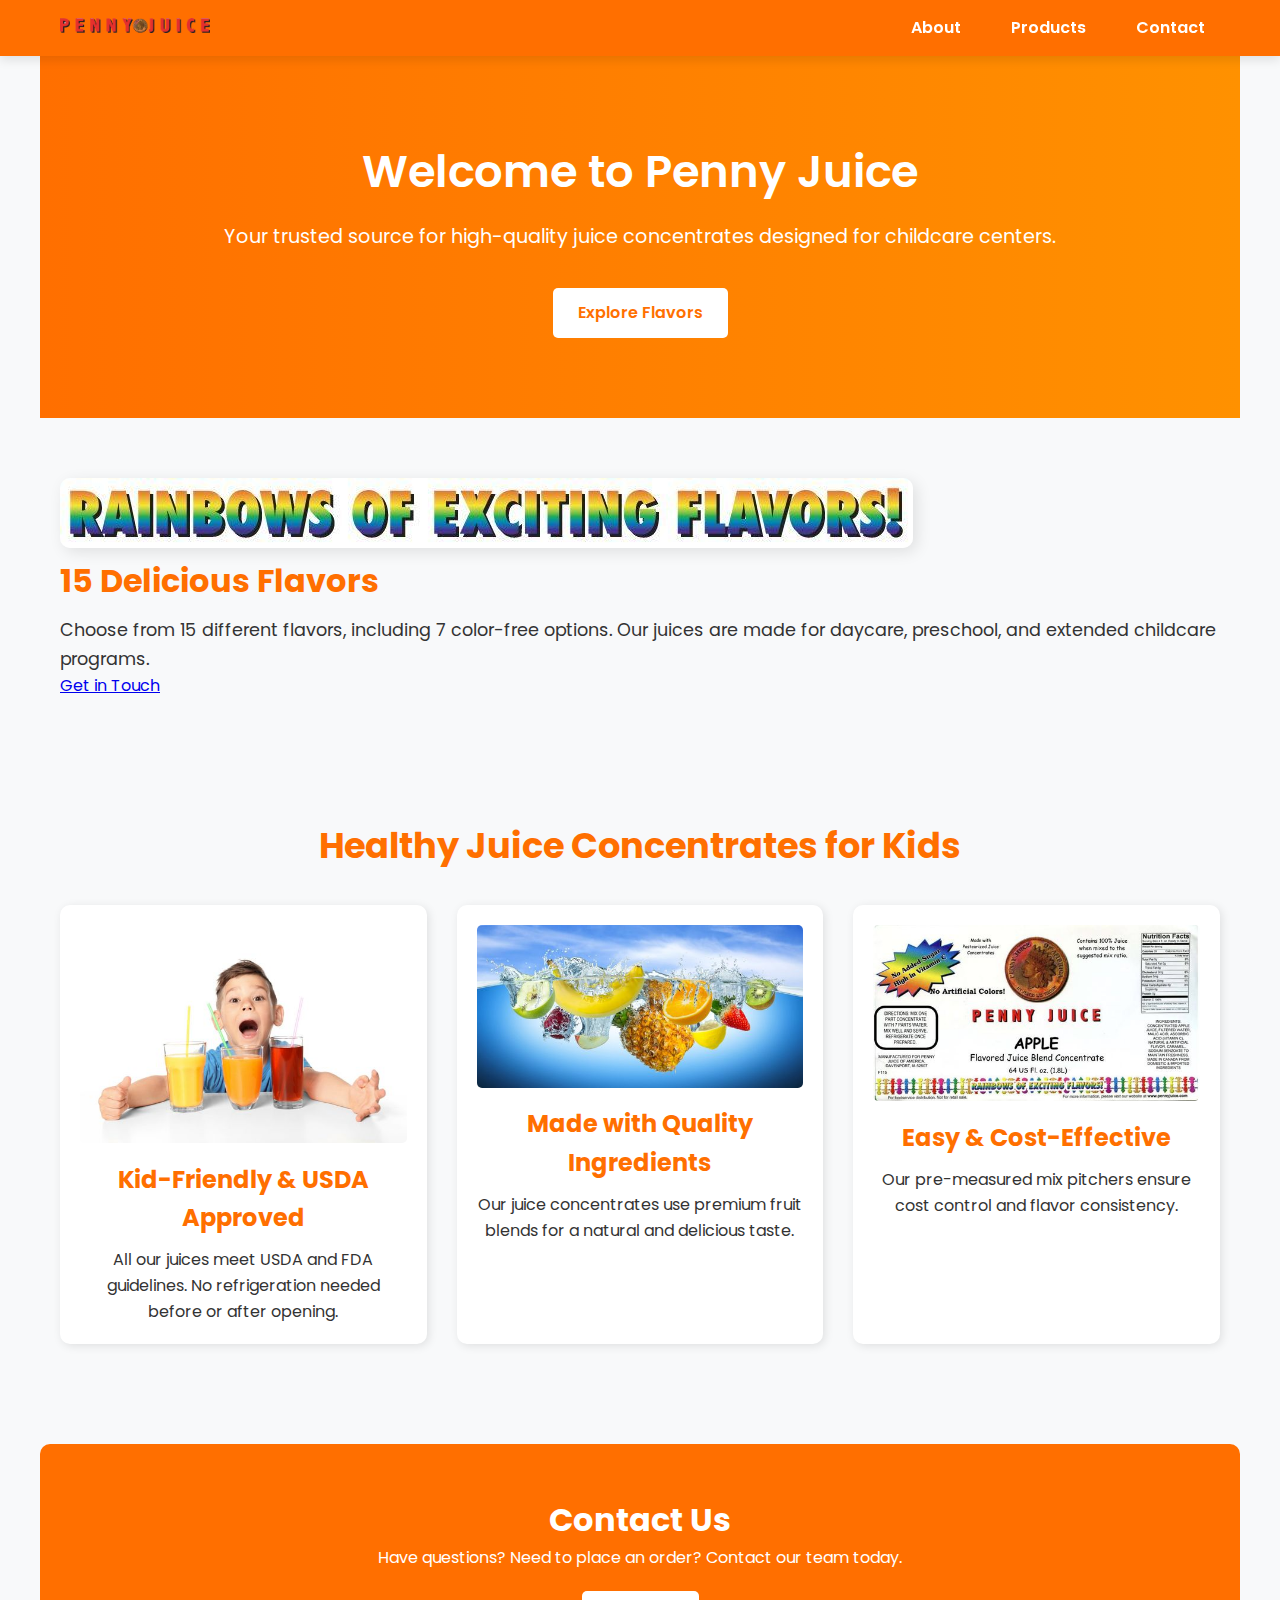
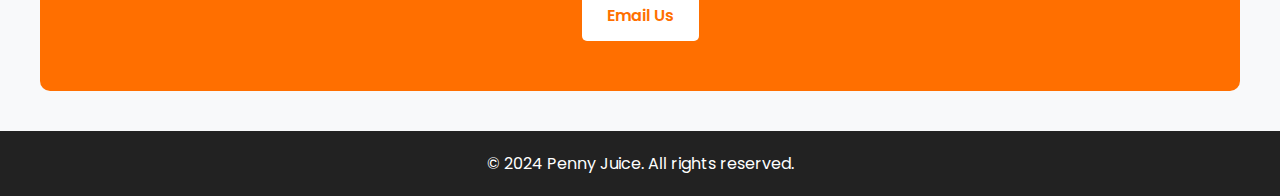
<file: index.html>
<!DOCTYPE html>
<html lang="en">
<head>
    <meta charset="UTF-8">
    <meta name="viewport" content="width=device-width, initial-scale=1, minimum-scale=1, maximum-scale=5, viewport-fit=cover">
    <meta name="description" content="Penny Juice offers high-quality juice concentrates for childcare centers. 15 delicious flavors available with free shipping.">
    <meta name="keywords" content="fruit juice, juice concentrate, kids juice, organic juice, childcare juice">
    <meta name="author" content="Penny Juice">
    <title>Penny Juice | Quality Juice Concentrates for Kids</title>
    <link rel="stylesheet" href="index.css">
    <link rel="icon" type="image/x-icon" href="favicon.ico">
</head>
<body>

    <!-- Header & Navigation -->
    <header>
        <nav>
            <div class="logo">
                <img src="img/pennyjuice-logo-462w.png" alt="Penny Juice Logo">
            </div>
            <ul class="nav-links">
                <li><a href="#about">About</a></li>
                <li><a href="#products">Products</a></li>
                <li><a href="#contact">Contact</a></li>
            </ul>
        </nav>
    </header>
    
    <main>
        <!-- Hero Section -->
        <section class="hero">
            <h1>Welcome to Penny Juice</h1>
            <p>Your trusted source for high-quality juice concentrates designed for childcare centers.</p>
            <a href="#products" class="btn">Explore Flavors</a>
        </section>
        
        <!-- About Section -->
        <section id="about" class="about">
            <article class="content">
                <img src="img/RAINBOWS+OF+FLAVORS1-1023w.jpg" alt="Rainbow of Juice Flavors">
                <div class="text">
                    <h2>15 Delicious Flavors</h2>
                    <p>Choose from 15 different flavors, including 7 color-free options. Our juices are made for daycare, preschool, and extended childcare programs.</p>
                    <a href="#contact" class="btn">Get in Touch</a>
                </div>
            </article>
        </section>

        <!-- Products Section -->
        <section id="products" class="products">
            <h2>Healthy Juice Concentrates for Kids</h2>
            <div class="product-grid">
                <article class="product-card">
                    <img src="img/shutterstock_671132614-547w.jpg" alt="Happy child enjoying juice">
                    <h3>Kid-Friendly & USDA Approved</h3>
                    <p>All our juices meet USDA and FDA guidelines. No refrigeration needed before or after opening.</p>
                </article>

                <article class="product-card">
                    <img src="img/shutterstock_250944082-547w.jpg" alt="Fresh fruit ingredients">
                    <h3>Made with Quality Ingredients</h3>
                    <p>Our juice concentrates use premium fruit blends for a natural and delicious taste.</p>
                </article>

                <article class="product-card">
                    <img src="img/PENNY+JUICE+APPLE+LABEL-547w.jpg" alt="Penny Juice apple flavor">
                    <h3>Easy & Cost-Effective</h3>
                    <p>Our pre-measured mix pitchers ensure cost control and flavor consistency.</p>
                </article>
            </div>
        </section>

        <!-- Contact Section -->
        <section id="contact" class="contact">
            <h2>Contact Us</h2>
            <p>Have questions? Need to place an order? Contact our team today.</p>
            <a class="btn">Email Us</a>
        </section>
    </main>
    
    <!-- Footer -->
    <footer>
        <p>&copy; 2024 Penny Juice. All rights reserved.</p>
    </footer>

</body>
</html>
</file>
<file: index.css>
/* Import Google Font */
@import url('https://fonts.googleapis.com/css2?family=Poppins:wght@300;400;600&display=swap');

/* General Styles */
* {
    margin: 0;
    padding: 0;
    box-sizing: border-box;
    scroll-behavior: smooth;
}

body {
    font-family: 'Poppins', sans-serif;
    background-color: #f8f9fa;
    color: #333;
    line-height: 1.6;
}

/* Navigation */
header {
    background: #ff6f00;
    padding: 15px 0;
    position: sticky;
    top: 0;
    z-index: 1000;
    box-shadow: 0px 4px 10px rgba(0, 0, 0, 0.1);
}

nav {
    display: flex;
    justify-content: space-between;
    align-items: center;
    max-width: 1200px;
    margin: 0 auto;
    padding: 0 20px;
}

.logo img {
    width: 150px;
}

.nav-links {
    list-style: none;
    display: flex;
    gap: 20px;
}

.nav-links a {
    text-decoration: none;
    color: white;
    font-weight: 600;
    padding: 8px 15px;
    transition: 0.3s ease-in-out;
    border-radius: 5px;
}

.nav-links a:hover {
    background: rgba(255, 255, 255, 0.2);
}

/* Hero Section */
.hero {
    text-align: center;
    padding: 80px 20px;
    background: linear-gradient(to right, #ff6f00, #ff9100);
    color: white;
}

.hero h1 {
    font-size: 2.8rem;
    font-weight: 600;
}

.hero p {
    font-size: 1.2rem;
    margin: 15px 0;
}

.hero .btn {
    display: inline-block;
    margin-top: 20px;
    padding: 12px 25px;
    background: white;
    color: #ff6f00;
    font-weight: 600;
    text-decoration: none;
    border-radius: 5px;
    transition: 0.3s ease-in-out;
}

.hero .btn:hover {
    background: #ffcc80;
}

/* Sections */
section {
    padding: 60px 20px;
    max-width: 1200px;
    margin: auto;
}

/* About Section */
.about {
    display: flex;
    flex-wrap: wrap;
    gap: 30px;
    align-items: center;
}

.about img {
    max-width: 100%;
    border-radius: 10px;
    box-shadow: 4px 4px 15px rgba(0, 0, 0, 0.1);
}

.about .text {
    flex: 1;
}

.about h2 {
    color: #ff6f00;
    font-size: 2rem;
}

.about p {
    font-size: 1.1rem;
    margin-top: 10px;
}

/* Product Section */
.products {
    text-align: center;
}

.products h2 {
    font-size: 2.2rem;
    color: #ff6f00;
}

.product-grid {
    display: grid;
    grid-template-columns: repeat(auto-fit, minmax(300px, 1fr));
    gap: 30px;
    margin-top: 30px;
}

.product-card {
    background: white;
    padding: 20px;
    border-radius: 10px;
    box-shadow: 2px 2px 10px rgba(0, 0, 0, 0.1);
    transition: transform 0.3s ease-in-out;
}

.product-card:hover {
    transform: scale(1.05);
}

.product-card img {
    max-width: 100%;
    border-radius: 5px;
}

.product-card h3 {
    color: #ff6f00;
    font-size: 1.5rem;
    margin: 10px 0;
}

/* Contact Section */
.contact {
    text-align: center;
    background: #ff6f00;
    color: white;
    padding: 50px 20px;
    border-radius: 10px;
    margin: 40px auto;
}

.contact h2 {
    font-size: 2rem;
}

.contact .btn {
    display: inline-block;
    margin-top: 20px;
    padding: 12px 25px;
    background: white;
    color: #ff6f00;
    font-weight: 600;
    text-decoration: none;
    border-radius: 5px;
    transition: 0.3s ease-in-out;
}

.contact .btn:hover {
    background: #ffcc80;
}

/* Footer */
footer {
    text-align: center;
    padding: 20px;
    background: #222;
    color: white;
}

/* Responsive Design */
@media (max-width: 768px) {
    nav {
        flex-direction: column;
    }

    .nav-links {
        flex-direction: column;
        text-align: center;
    }

    .about {
        flex-direction: column;
        text-align: center;
    }
}
</file>
